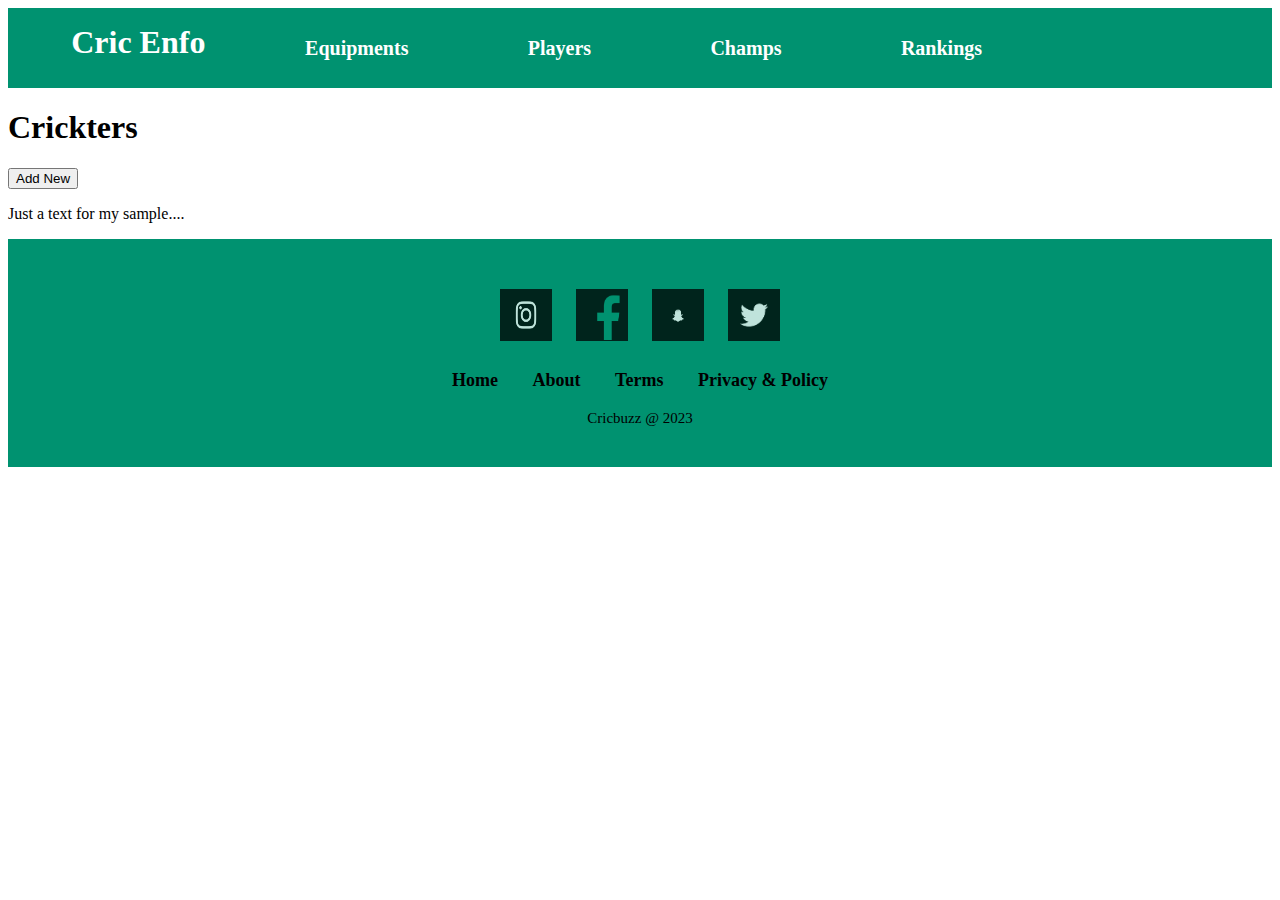
<file: HTML/index.html>
<!DOCTYPE html>
<head>
    <title>Cric Info</title>
    <link rel="stylesheet" href="../CSS//headerFooter.css">
</head>
<body>
    <!-- Navigation Bar -->
    <div class="nav-container">
        <nav class="navbar">
            <h1 id="logo">Cric Enfo</h1>
            <div class="menu-toggle" id="mobile-menu">
                <span class="bar"></span>
                <span class="bar"></span>
                <span class="bar"></span>
            </div>
            <ul class="nav-menu">
                <li><a href="./products.html" class="nav-links">Equipments</a></li>
                <li><a href="./cricketers.html" class="nav-links">Players</a></li>
                <li><a href="./champions.html" class="nav-links">Champs</a></li>
                <li><a href="./rankings.html" class="nav-links">Rankings</a></li>
            </ul>
        </nav>
    </div>
    <h1>Crickters</h1>
    <a href="./addCrickters.html"><button>Add New</button></a>
    <p>Just a text for my sample....</p>

    <!-- Footer -->
    <section class="footer">
        <div class="social">
            <a href="https://www.instagram.com"><img src="../Images/insta.jpg" class="instagram" width="50px" height="50px"></a>
            <a href="https://www.facebook.com"><img src="../Images/fb.png" class="fb" width="50px" height="50px"></a>
            <a href="https://www.snapchat.com"><img src="../Images/snap.jpg" class="snap" width="50px" height="50px"></a>
            <a href="https://www.twitter.com"><img src="../Images/twitter.png" class="twitter" width="50px" height="50px"></a>
        </div>
        <ul class="list">
            <li><a href="index.php">Home</a></li>
            <li><a href="../HTML/about.html">About</a></li>
            <li><a href="../HTML/terms.html">Terms</a></li>
            <li><a href="../HTML/privacy.html">Privacy & Policy</a></li>
        </ul>
        <p class="copyright">
            Cricbuzz @ 2023
        </p>
    </section>
</body>
</file>
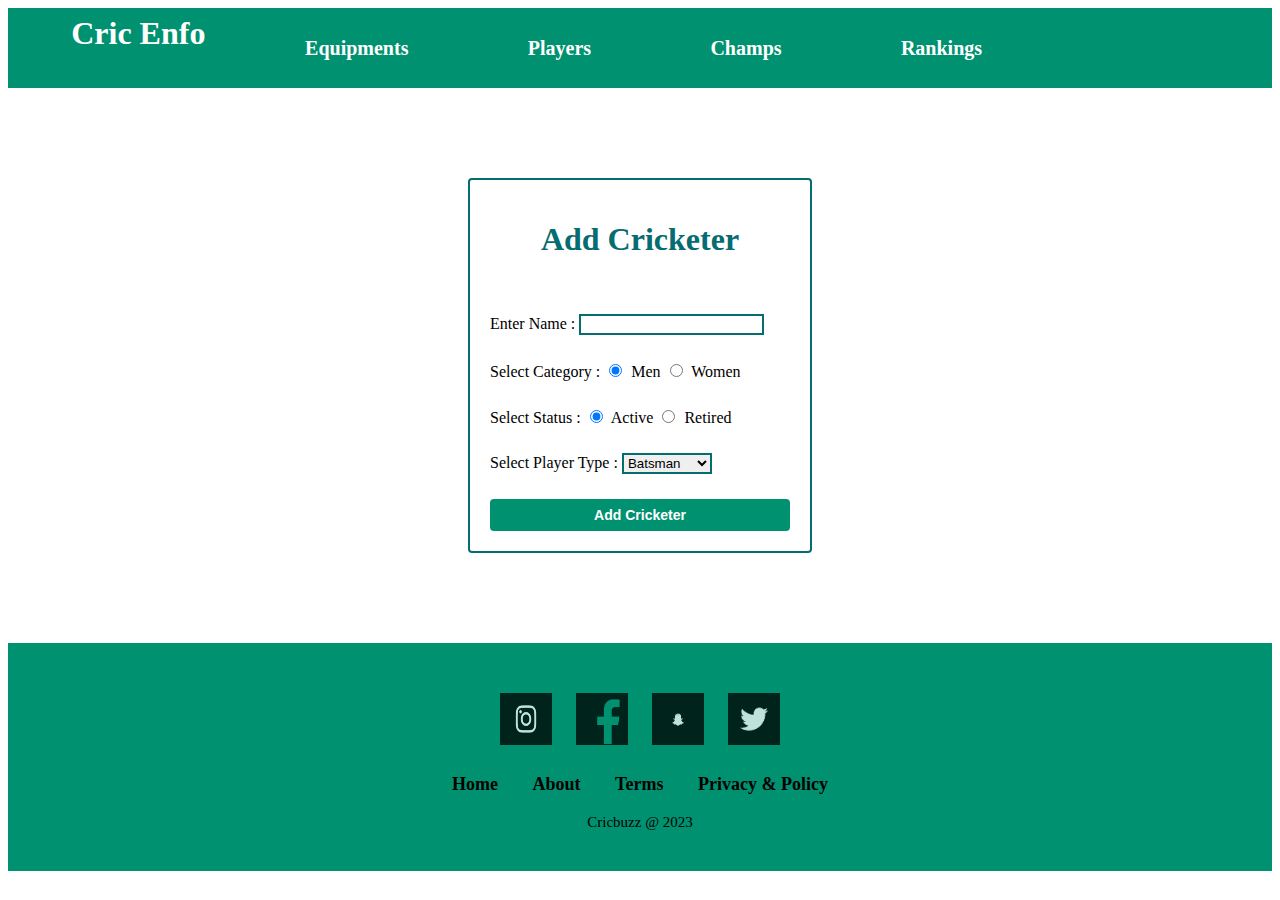
<file: HTML/addCrickters.html>
<!DOCTYPE html>
<head>
    <title>Cric Info</title>
    <link rel="stylesheet" href="../CSS/headerFooter.css">
    <link rel="stylesheet" href="../CSS/addCricketers.css">
</head>
<body>
    <!-- Navigation Bar -->
    <div class="nav-container">
        <nav class="navbar">
            <h1 id="logo">Cric Enfo</h1>
            <div class="menu-toggle" id="mobile-menu">
                <span class="bar"></span>
                <span class="bar"></span>
                <span class="bar"></span>
            </div>
            <ul class="nav-menu">
                <li><a href="./products.html" class="nav-links">Equipments</a></li>
                <li><a href="./cricketers.html" class="nav-links">Players</a></li>
                <li><a href="./champions.html" class="nav-links">Champs</a></li>
                <li><a href="./rankings.html" class="nav-links">Rankings</a></li>
            </ul>
        </nav>
    </div>

    <!-- Body Part -->
<div class="form-container">
    <h1>Add Cricketer</h1>
    <form action="#" method="post">
        <p>Enter Name : <input type="text" name="name" id="name"></p>
        <p>Select Category : 
            <input type="radio" name="men" id="men" checked>
            <label>Men</label>
            <input type="radio" name="women" id="women">
            <label>Women</label>
        </p>
        <p>Select Status : 
            <input type="radio" name="active" id="active" checked>
            <label>Active</label>
            <input type="radio" name="retired" id="retired">
            <label>Retired</label>
        </p>
        <p>Select Player Type : 
            <select id="type" name="type">
                <option value="batsman">Batsman</option>
                <option value="bowler">Bowler</option>
                <option value="allRounder">All-Rounder</option>
            </select>
        </p>
        <input type="submit" value="Add Cricketer">
    </form>
</div>

<br><br><br><br><br>

<!-- Footer -->
<section class="footer">
    <div class="social">
        <a href="https://www.instagram.com"><img src="../Images/insta.jpg" class="instagram" width="50px" height="50px"></a>
        <a href="https://www.facebook.com"><img src="../Images/fb.png" class="fb" width="50px" height="50px"></a>
        <a href="https://www.snapchat.com"><img src="../Images/snap.jpg" class="snap" width="50px" height="50px"></a>
        <a href="https://www.twitter.com"><img src="../Images/twitter.png" class="twitter" width="50px" height="50px"></a>
    </div>
    <ul class="list">
        <li><a href="index.php">Home</a></li>
        <li><a href="../HTML/about.html">About</a></li>
        <li><a href="../HTML/terms.html">Terms</a></li>
        <li><a href="../HTML/privacy.html">Privacy & Policy</a></li>
    </ul>
    <p class="copyright">
        Cricbuzz @ 2023
    </p>
</section>
</body>
</file>
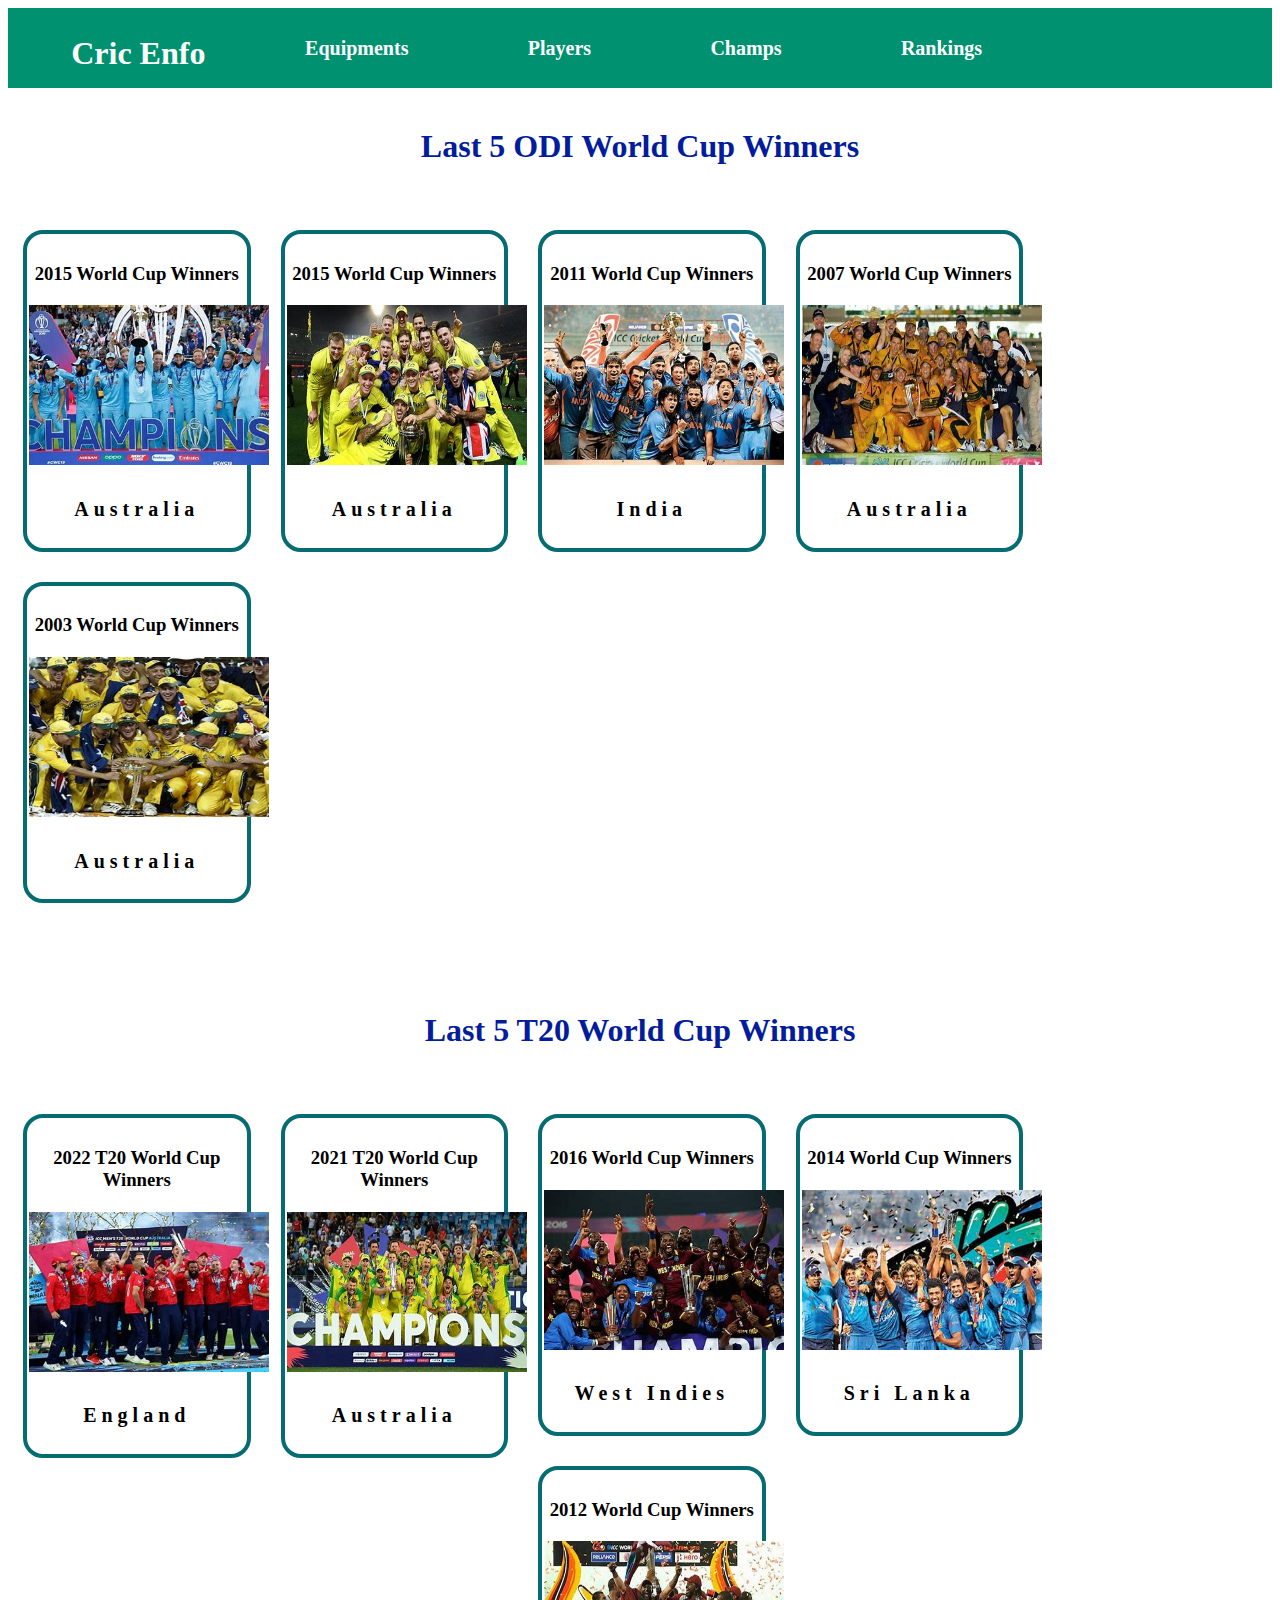
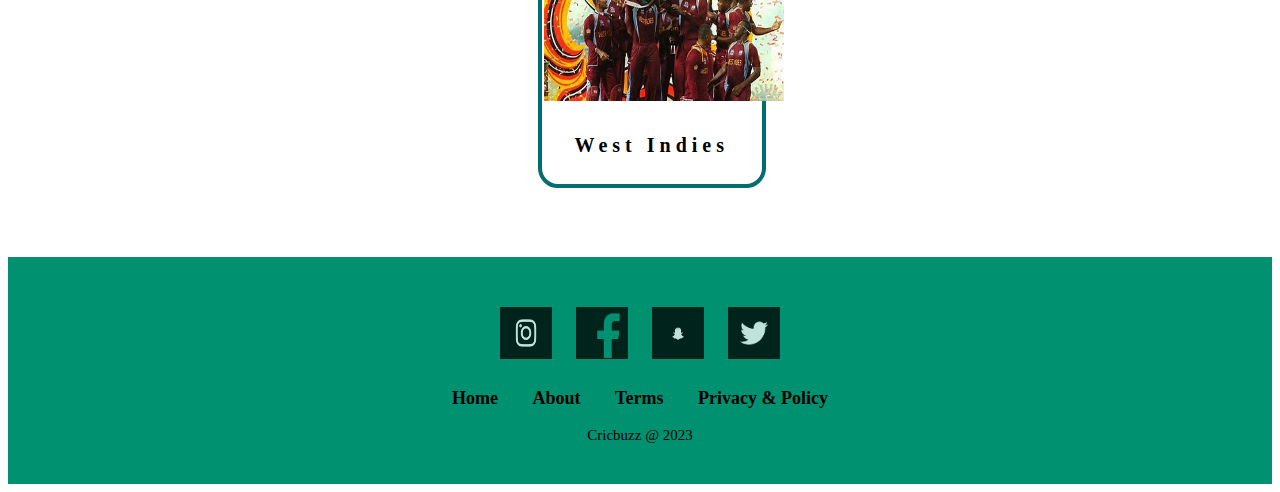
<file: HTML/champions.html>
<!DOCTYPE html>
<html>
    <head>
        <title>Champtions</title>
        <link rel="stylesheet" href="../CSS//headerFooter.css">
        <link rel="stylesheet" href="../CSS/champions.css">
    </head>
    <body>
        <!-- Navigation Bar -->
        <div class="nav-container">
            <nav class="navbar">
                <h1 id="logo">Cric Enfo</h1>
                <div class="menu-toggle" id="mobile-menu">
                    <span class="bar"></span>
                    <span class="bar"></span>
                    <span class="bar"></span>
                </div>
                <ul class="nav-menu">
                    <li><a href="./products.html" class="nav-links">Equipments</a></li>
                    <li><a href="./cricketers.html" class="nav-links">Players</a></li>
                    <li><a href="./champions.html" class="nav-links">Champs</a></li>
                    <li><a href="./rankings.html" class="nav-links">Rankings</a></li>
                </ul>
            </nav>
        </div>

        <h1>Last 5 ODI World Cup Winners</h1>
            <div class="card">
                <div class="content">
                    <h3>2015 World Cup Winners</h3>
                    <img src="../Images/E2019.jpeg" alt="2015 Winners" class="img">
                    <div class="winners"><h4>Australia</h4></div>
                </div>

                <div class="content">
                    <h3>2015 World Cup Winners</h3>
                    <img src="../Images/A2015.jpeg" alt="2015 Winners" class="img">
                    <div class="winners"><h4>Australia</h4></div>
                </div>

                <div class="content">
                    <h3>2011 World Cup Winners</h3>
                    <img src="../Images/I2011.jpeg" alt="2011 Winners" class="img">
                    <div class="winners"><h4>India</h4></div>
                </div>

                <div class="content">
                    <h3>2007 World Cup Winners</h3>
                    <img src="../Images/A2007.jpeg" alt="2007 Winners" class="img">
                    <div class="winners"><h4>Australia</h4></div>
                </div>

                <div class="content">
                    <h3>2003 World Cup Winners</h3>
                    <img src="../Images/A2003.jpeg" alt="2003 Winners" class="img">
                    <div class="winners"><h4>Australia</h4></div>
                </div>
            </div>

            <h1>Last 5 T20 World Cup Winners</h1>
             <div class="card">
                <div class="content">
                    <h3>2022 T20 World Cup Winners</h3>
                    <img src="../Images/2022t20.jpeg" alt="2022 Winners" class="img">
                    <div class="winners"><h4>England</h4></div>
                </div>

                <div class="content">
                    <h3>2021 T20 World Cup Winners</h3>
                    <img src="../Images/2021t20.jpeg" alt="2021 Winners" class="img">
                    <div class="winners"><h4>Australia</h4></div>
                </div>

                <div class="content">
                    <h3>2016 World Cup Winners</h3>
                    <img src="../Images/2016t20.jpeg" alt="2016 Winners" class="img">
                    <div class="winners"><h4>West Indies</h4></div>
                </div>

                <div class="content">
                    <h3>2014 World Cup Winners</h3>
                    <img src="../Images/2014t20.jpeg" alt="2014 Winners" class="img">
                    <div class="winners"><h4>Sri Lanka</h4></div>
                </div>

                <div class="content">
                    <h3>2012 World Cup Winners</h3>
                    <img src="../Images/2012t20.jpeg" alt="2012 Winners" class="img">
                    <div class="winners"><h4>West Indies</h4></div>
                </div>
            </div>


        <!-- Footer -->
        <section class="footer">
            <div class="social">
                <a href="https://www.instagram.com"><img src="../Images/insta.jpg" class="instagram" width="50px" height="50px"></a>
                <a href="https://www.facebook.com"><img src="../Images/fb.png" class="fb" width="50px" height="50px"></a>
                <a href="https://www.snapchat.com"><img src="../Images/snap.jpg" class="snap" width="50px" height="50px"></a>
                <a href="https://www.twitter.com"><img src="../Images/twitter.png" class="twitter" width="50px" height="50px"></a>
            </div>
            <ul class="list">
                <li><a href="index.php">Home</a></li>
                <li><a href="../HTML/about.html">About</a></li>
                <li><a href="../HTML/terms.html">Terms</a></li>
                <li><a href="../HTML/privacy.html">Privacy & Policy</a></li>
            </ul>
            <p class="copyright">
                Cricbuzz @ 2023
            </p>
        </section>
    </body>
</html>
</file>
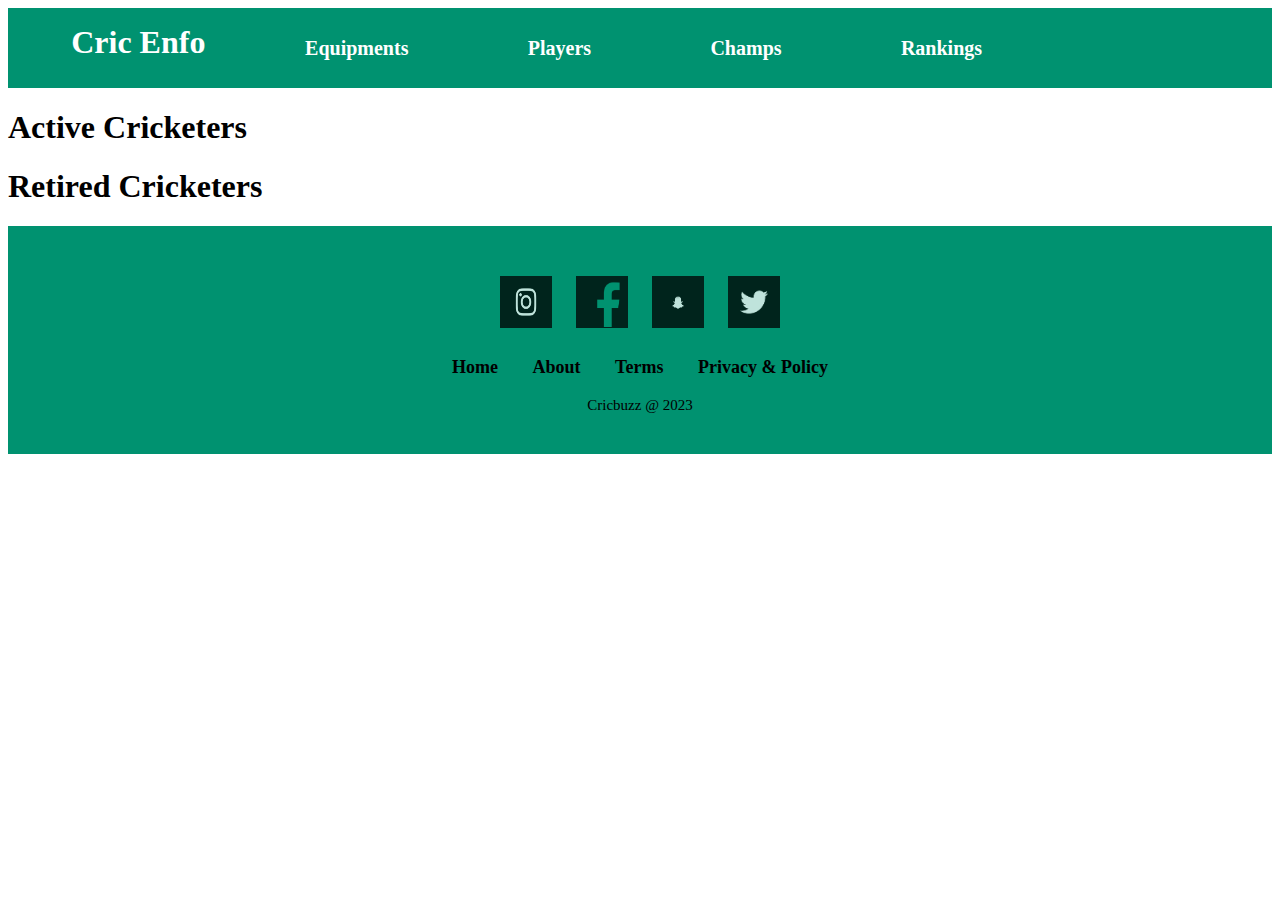
<file: HTML/cricketers.html>
<!DOCTYPE html>
<html>
    <head>
        <title>Crickters</title>
        <link rel="stylesheet" href="../CSS/headerFooter.css">
    </head>
    <body>
<!-- Navigation Bar -->
<div class="nav-container">
    <nav class="navbar">
        <h1 id="logo">Cric Enfo</h1>
        <div class="menu-toggle" id="mobile-menu">
            <span class="bar"></span>
            <span class="bar"></span>
            <span class="bar"></span>
        </div>
        <ul class="nav-menu">
            <li><a href="./products.html" class="nav-links">Equipments</a></li>
            <li><a href="./cricketers.html" class="nav-links">Players</a></li>
            <li><a href="./champions.html" class="nav-links">Champs</a></li>
            <li><a href="./rankings.html" class="nav-links">Rankings</a></li>
        </ul>
    </nav>
</div>

<h1>Active Cricketers</h1>
<h1>Retired Cricketers</h1>

<!-- Footer -->
<section class="footer">
    <div class="social">
        <a href="https://www.instagram.com"><img src="../Images/insta.jpg" class="instagram" width="50px" height="50px"></a>
        <a href="https://www.facebook.com"><img src="../Images/fb.png" class="fb" width="50px" height="50px"></a>
        <a href="https://www.snapchat.com"><img src="../Images/snap.jpg" class="snap" width="50px" height="50px"></a>
        <a href="https://www.twitter.com"><img src="../Images/twitter.png" class="twitter" width="50px" height="50px"></a>
    </div>
    <ul class="list">
        <li><a href="index.php">Home</a></li>
        <li><a href="../HTML/about.html">About</a></li>
        <li><a href="../HTML/terms.html">Terms</a></li>
        <li><a href="../HTML/privacy.html">Privacy & Policy</a></li>
    </ul>
    <p class="copyright">
        Cricbuzz @ 2023
    </p>
</section>
    </body>
</html>
</file>
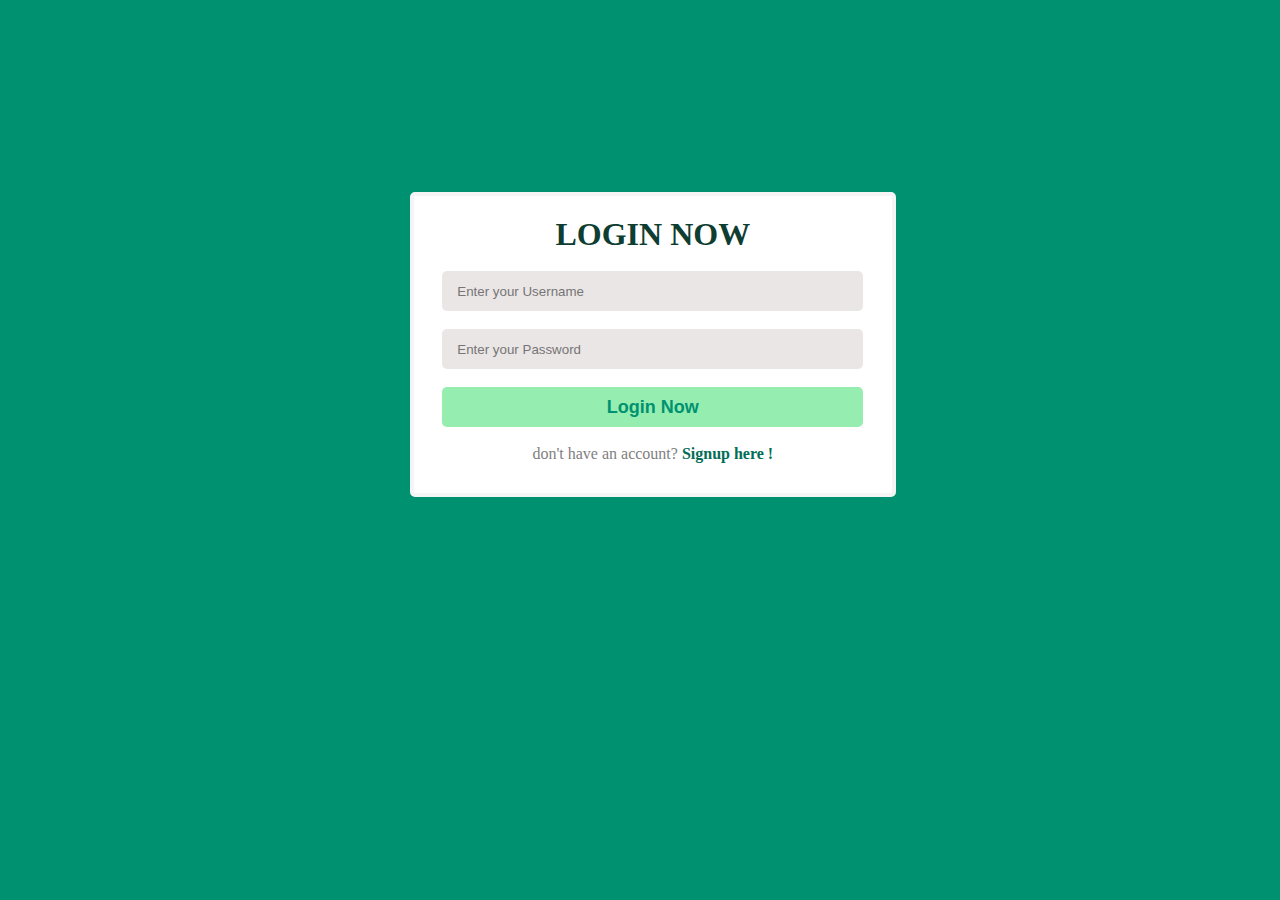
<file: HTML/login.html>
<!DOCTYPE html>
<html>
    <head>
        <title>Login Page</title>
        <link rel="stylesheet" href="../CSS/login.css">
    </head>
    <body>
        <div class="container">
            <form action="#" method="post">
                <h1>LOGIN NOW</h1><br>
                <div class="form-input">
                    <input type="text" name="username" id="username" placeholder="Enter your Username"><br><br>
                </div>
                <div class="form-input">
                    <input type="password" name="password" id="password" placeholder="Enter your Password"><br><br>
                </div>
                <button onclick="">Login Now</button><br><br>
                <p>don't have an account? <a href="./register.html">Signup here !</a></p>
            </form>
        </div>
    </body>
</html>
</file>
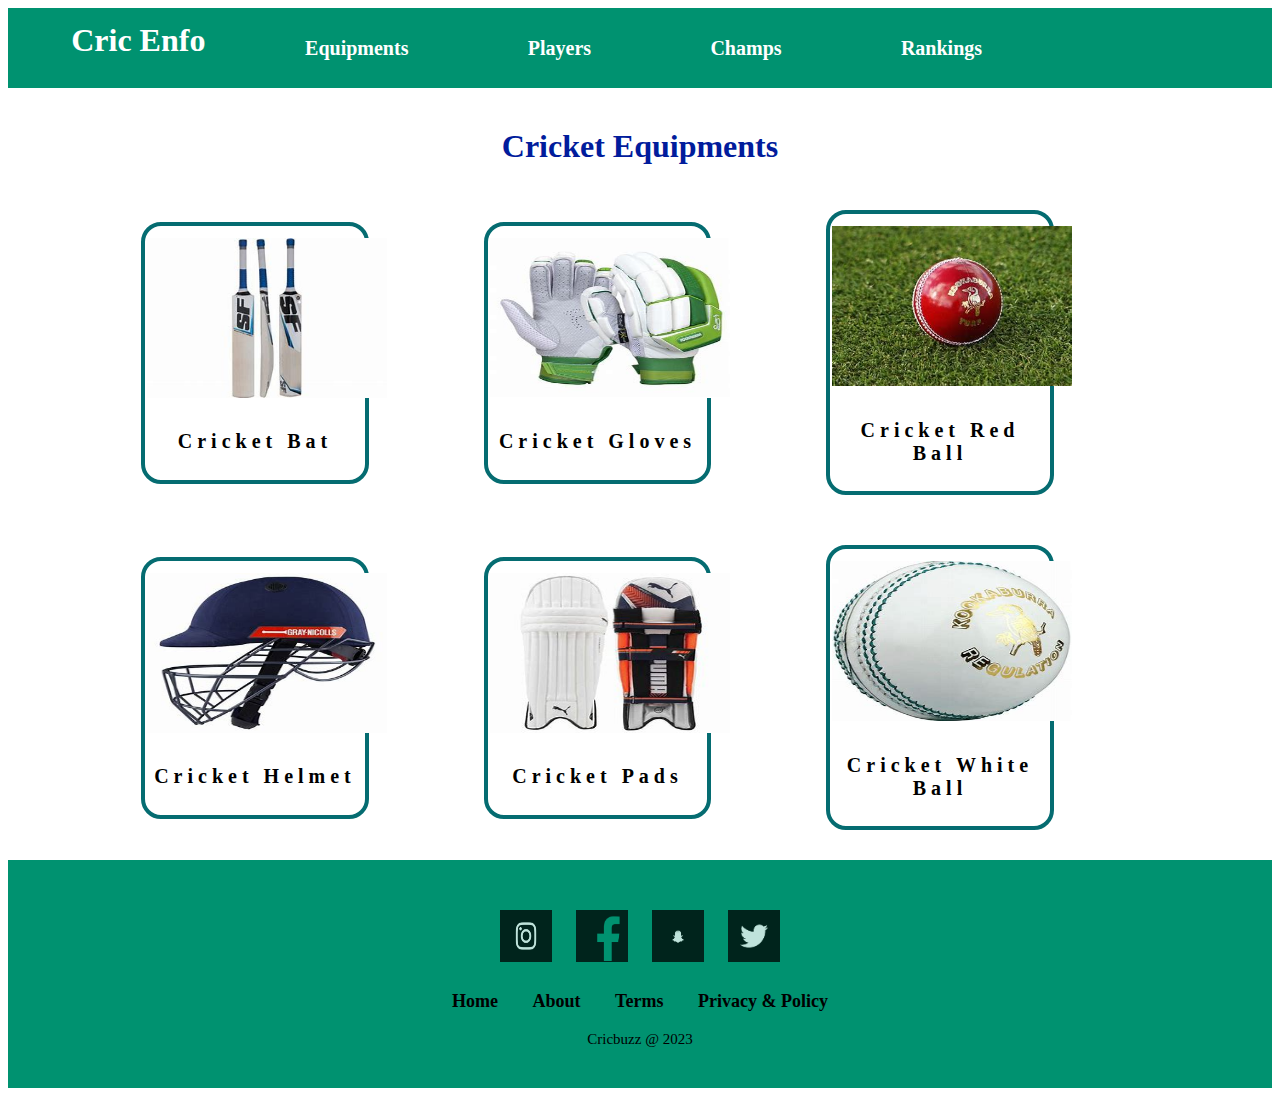
<file: HTML/products.html>
<!DOCTYPE html>
<html>
    <head>
        <title>Products & Equipments</title>
        <link rel="stylesheet" href="../CSS/headerFooter.css">
        <link rel="stylesheet" href="../CSS/product.css">
    </head>
    <body>
        <!-- Navigation Bar -->
        <div class="nav-container">
            <nav class="navbar">
                <h1 id="logo">Cric Enfo</h1>
                <div class="menu-toggle" id="mobile-menu">
                    <span class="bar"></span>
                    <span class="bar"></span>
                    <span class="bar"></span>
                </div>
                <ul class="nav-menu">
                    <li><a href="./products.html" class="nav-links">Equipments</a></li>
                    <li><a href="./cricketers.html" class="nav-links">Players</a></li>
                    <li><a href="./champions.html" class="nav-links">Champs</a></li>
                    <li><a href="./rankings.html" class="nav-links">Rankings</a></li>
                </ul>
            </nav>
        </div>

        <h1>Cricket Equipments</h1>

        <div class="card">
            <div class="content">
                <img src="../Images/eq1.jpeg" alt="Bat" class="img">
                <h4>Cricket Bat</h4>
            </div>

            <div class="content">
                <img src="../Images/eq2.jpeg" alt="Gloves" class="img">
                <h4>Cricket Gloves</h4>
            </div>

            <div class="content">
                <img src="../Images/e3.jpeg" alt="Red Ball" class="img">
                <h4>Cricket Red Ball</h4>
            </div>
        </div>
        <div class="card">
            <div class="content">
                <img src="../Images/eq4.jpeg" alt="Helmet" class="img">
                <h4>Cricket Helmet</h4>
            </div>

            <div class="content">
                <img src="../Images/eq5.jpeg" alt="Pads" class="img">
                <h4>Cricket Pads</h4>
            </div>

            <div class="content">
                <img src="../Images/eq6.jpeg" alt="White Ball" class="img">
                <h4>Cricket White Ball</h4>
            </div>
        </div>

        <!-- Footer -->
        <section class="footer">
            <div class="social">
                <a href="https://www.instagram.com"><img src="../Images/insta.jpg" class="instagram" width="50px" height="50px"></a>
                <a href="https://www.facebook.com"><img src="../Images/fb.png" class="fb" width="50px" height="50px"></a>
                <a href="https://www.snapchat.com"><img src="../Images/snap.jpg" class="snap" width="50px" height="50px"></a>
                <a href="https://www.twitter.com"><img src="../Images/twitter.png" class="twitter" width="50px" height="50px"></a>
            </div>
            <ul class="list">
                <li><a href="index.php">Home</a></li>
                <li><a href="../HTML/about.html">About</a></li>
                <li><a href="../HTML/terms.html">Terms</a></li>
                <li><a href="../HTML/privacy.html">Privacy & Policy</a></li>
            </ul>
            <p class="copyright">
                Cricbuzz @ 2023
            </p>
        </section>
    </body>
</html>
</file>
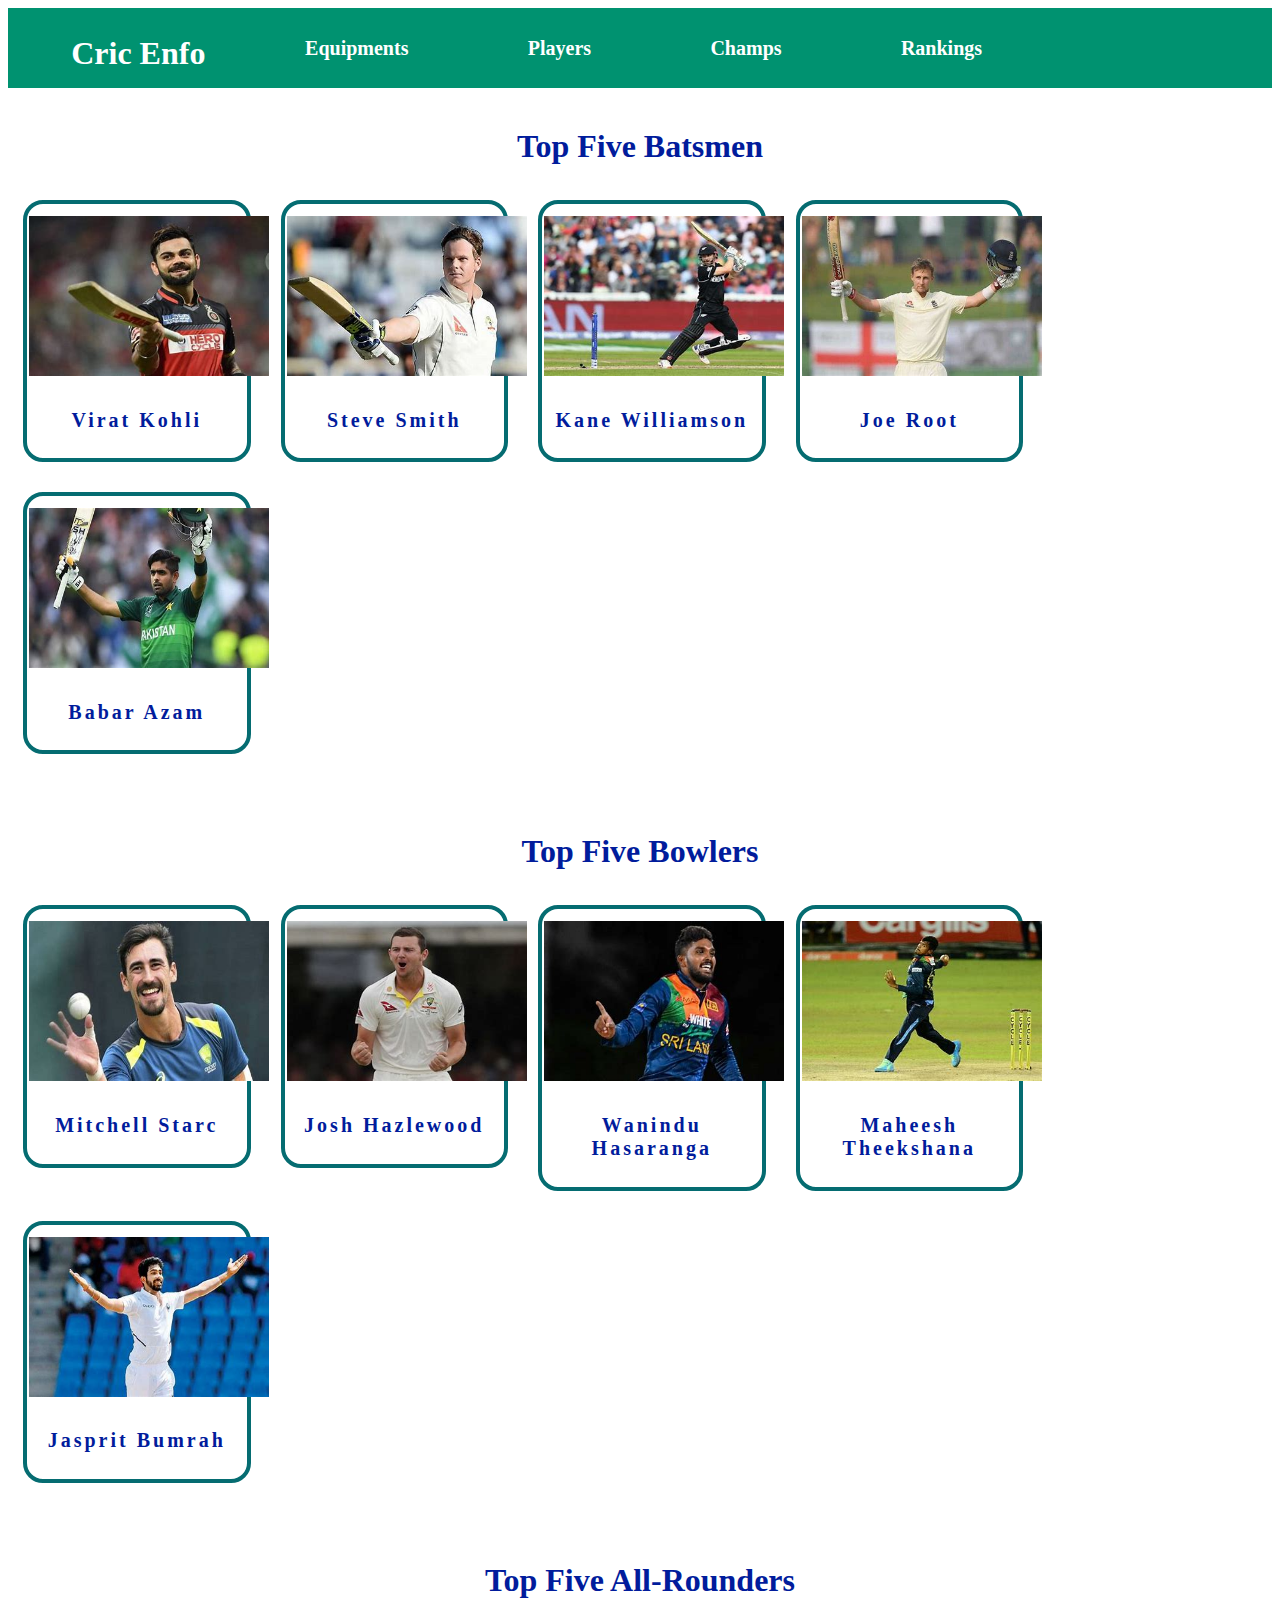
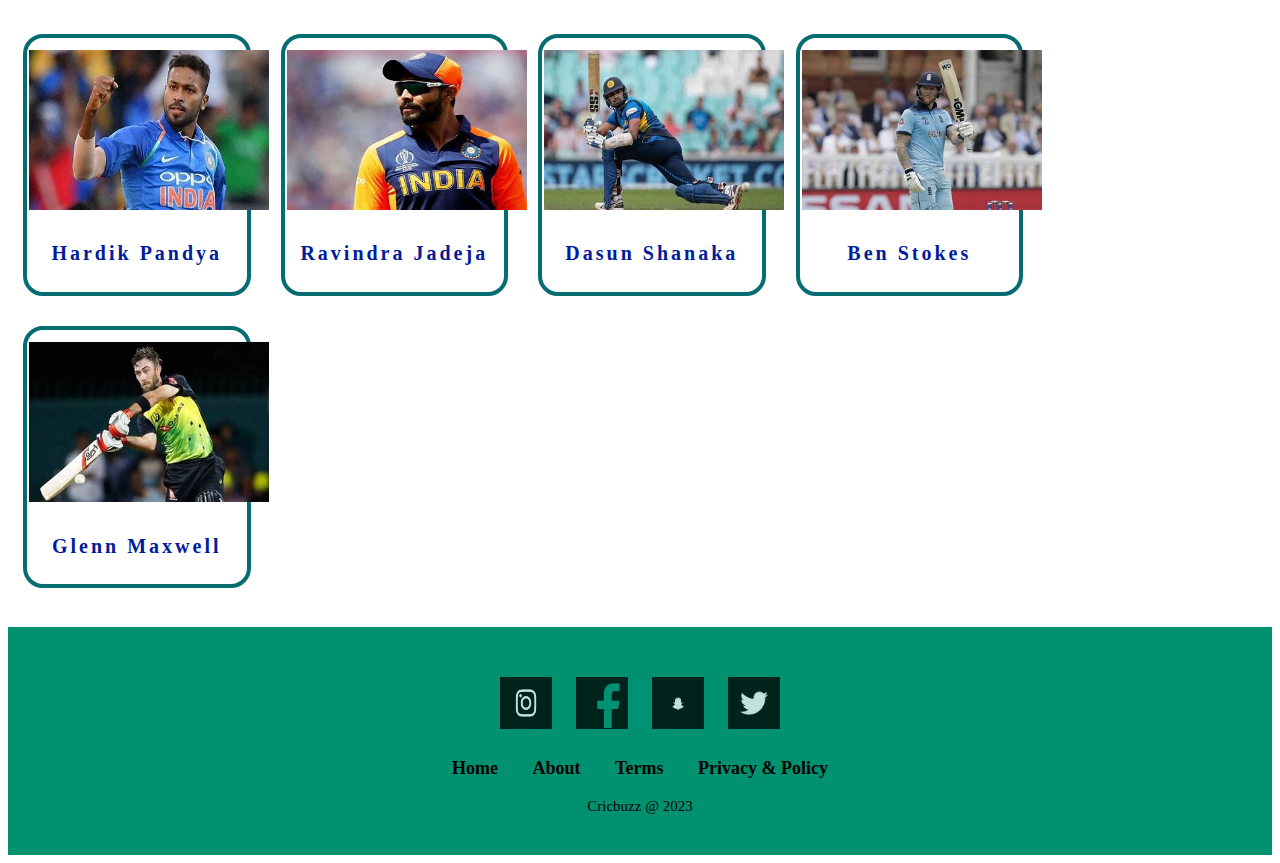
<file: HTML/rankings.html>
<!DOCTYPE html>
<html>
    <head>
        <title>Rankings</title>
        <link rel="stylesheet" href="../CSS/headerFooter.css">
        <link rel="stylesheet" href="../CSS/rankings.css">
    </head>
    <body>
        <!-- Navigation Bar -->
        <div class="nav-container">
            <nav class="navbar">
                <h1 id="logo">Cric Enfo</h1>
                <div class="menu-toggle" id="mobile-menu">
                    <span class="bar"></span>
                    <span class="bar"></span>
                    <span class="bar"></span>
                </div>
                <ul class="nav-menu">
                    <li><a href="./products.html" class="nav-links">Equipments</a></li>
                    <li><a href="./cricketers.html" class="nav-links">Players</a></li>
                    <li><a href="./champions.html" class="nav-links">Champs</a></li>
                    <li><a href="./rankings.html" class="nav-links">Rankings</a></li>
                </ul>
            </nav>
        </div>

        <h1>Top Five Batsmen</h1>
        <div class="card">
            <div class="content">
                <img src="../Images/b1.jpeg" alt="No 1 Batsmen" class="img">
                <h4>Virat Kohli</h4>
            </div>
            <div class="content">
                <img src="../Images/b2.jpeg" alt="No 2 Batsmen" class="img">
                <h4>Steve Smith</h4>
            </div>
            <div class="content">
                <img src="../Images/b3.jpeg" alt="No 3 Batsmen" class="img">
                <h4>Kane Williamson</h4>
            </div>
            <div class="content">
                <img src="../Images/b4.jpeg" alt="No 4 Batsmen" class="img">
                <h4>Joe Root</h4>
            </div>
            <div class="content">
                <img src="../Images/b5.jpeg" alt="No 5 Batsmen" class="img">
                <h4>Babar Azam</h4>
            </div>
        </div>

        <h1>Top Five Bowlers</h1>
        <div class="card">
            <div class="content">
                <img src="../Images/bo1.jpeg" alt="No 1 Bowler" class="img">
                <h4>Mitchell Starc</h4>
            </div>
            <div class="content">
                <img src="../Images/bo2.jpeg" alt="No 2 Bowler" class="img">
                <h4>Josh Hazlewood</h4>
            </div>
            <div class="content">
                <img src="../Images/bo3.jpeg" alt="No 3 Bowler" class="img">
                <h4>Wanindu Hasaranga</h4>
            </div>
            <div class="content">
                <img src="../Images/bo4.jpeg" alt="No 4 Bowler" class="img">
                <h4>Maheesh Theekshana</h4>
            </div>
            <div class="content">
                <img src="../Images/bo5.jpeg" alt="No 5 Bowler" class="img">
                <h4>Jasprit Bumrah</h4>
            </div>
        </div>

        <h1>Top Five All-Rounders</h1>
        <div class="card">
            <div class="content">
                <img src="../Images/A1.jpeg" alt="No 1 All-Rounder" class="img">
                <h4>Hardik Pandya</h4>
            </div>
            <div class="content">
                <img src="../Images/A2.jpeg" alt="No 2 All-Rounder" class="img">
                <h4>Ravindra Jadeja</h4>
            </div>
            <div class="content">
                <img src="../Images/A3.jpeg" alt="No 3 All-Rounder" class="img">
                <h4>Dasun Shanaka</h4>
            </div>
            <div class="content">
                <img src="../Images/A4.jpeg" alt="No 4 All-Rounder" class="img">
                <h4>Ben Stokes</h4>
            </div>
            <div class="content">
                <img src="../Images/A5.jpeg" alt="No 5 All-Rounder" class="img">
                <h4>Glenn Maxwell</h4>
            </div>
        </div>

        <!-- Footer -->
        <section class="footer">
            <div class="social">
                <a href="https://www.instagram.com"><img src="../Images/insta.jpg" class="instagram" width="50px" height="50px"></a>
                <a href="https://www.facebook.com"><img src="../Images/fb.png" class="fb" width="50px" height="50px"></a>
                <a href="https://www.snapchat.com"><img src="../Images/snap.jpg" class="snap" width="50px" height="50px"></a>
                <a href="https://www.twitter.com"><img src="../Images/twitter.png" class="twitter" width="50px" height="50px"></a>
            </div>
            <ul class="list">
                <li><a href="index.php">Home</a></li>
                <li><a href="../HTML/about.html">About</a></li>
                <li><a href="../HTML/terms.html">Terms</a></li>
                <li><a href="../HTML/privacy.html">Privacy & Policy</a></li>
            </ul>
            <p class="copyright">
                Cricbuzz @ 2023
            </p>
        </section>
    </body>
</html>
</file>
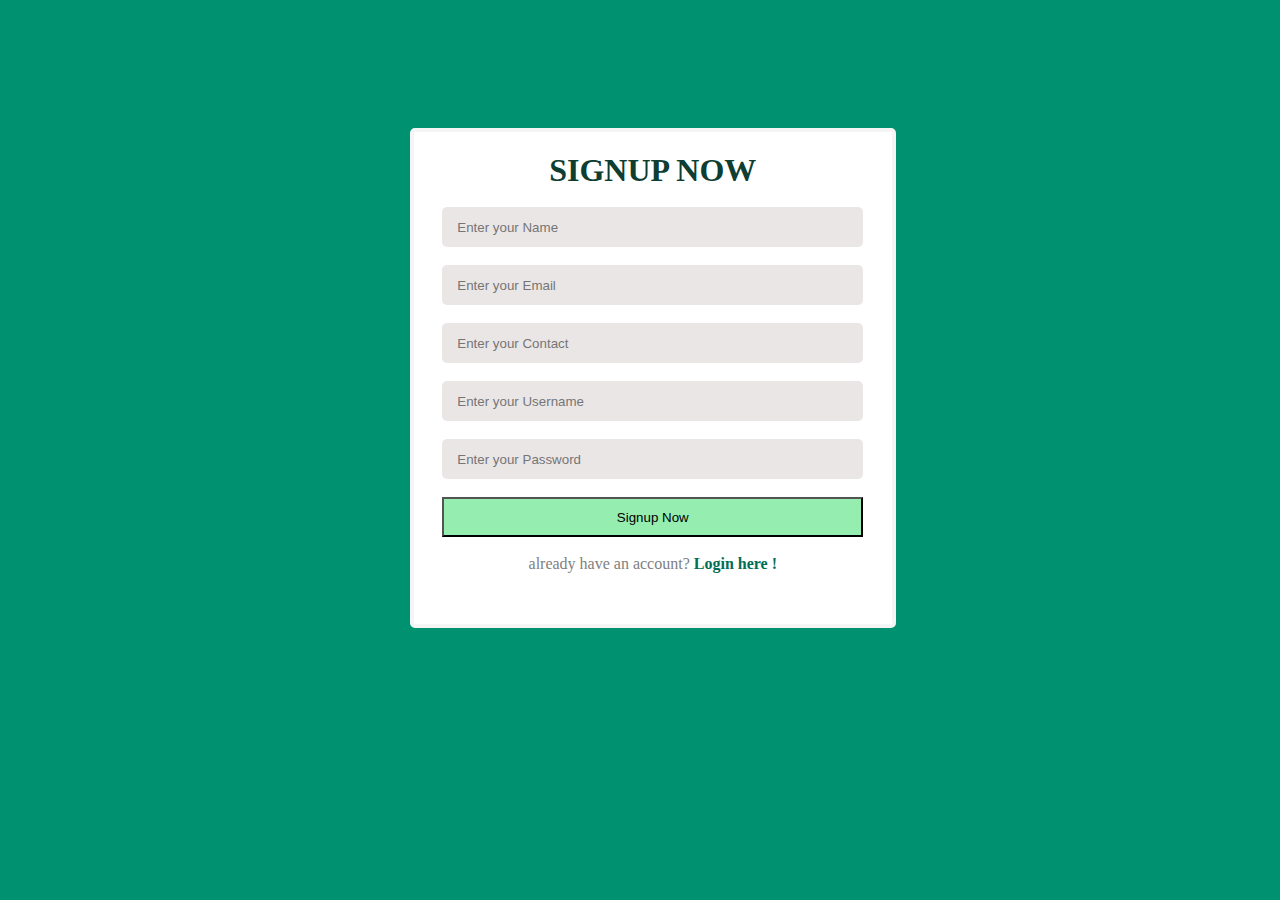
<file: HTML/register.html>
<!DOCTYPE html>
<html>
    <head>
        <title>Login Page</title>
        <link rel="stylesheet" href="../CSS/register.css">
        <script src="../JS/register.js"></script>
    </head>
    <body>
        <div class="container">
            <form action="#" method="post" id="form">
                <h1>SIGNUP NOW</h1><br>
                <div class="form-input">
                    <input type="text" name="name" id="name" placeholder="Enter your Name"><br><br>
                </div>
                <div class="form-input" >
                    <input type="text" name="email" id="email" placeholder="Enter your Email"><br><br>
                    <div class="error"></div>
                </div>
                <div class="form-input">
                    <input type="text" name="phone" id="phone" placeholder="Enter your Contact"><br><br>
                    <div class="error"></div>
                </div>
                <div class="form-input">
                    <input type="text" name="username" id="username" placeholder="Enter your Username"><br><br>
                    <div class="error"></div>
                </div>
                <div class="form-input">
                    <input type="password" name="password" id="password" placeholder="Enter your Password"><br><br>
                    <div class="error"></div>
                </div>
                <button onclick="">Signup Now</button><br><br>
                <p>already have an account? <a href="./login.html">Login here !</a></p>
            </form>
        </div>
    </body>
</html>
</file>
<file: CSS/headerFooter.css>
.nav-container{
    width: 100%;
    background-color: #009270;
    font-family: Georgia, 'Times New Roman', Times, serif;
}

.navbar{
    display: flex;
    grid-template-columns: 0.2fr auto 1fr;
    align-items: center;
    height: 80px;
    width: 90%;
    max-width: 1720px;
    margin: 0 auto;
}

#logo{
    justify-self: start;
    color: white;
    cursor: pointer;
    margin-top: 10px;
}

.nav-menu{
    display: grid;
    list-style: none;
    text-align: center;
    justify-self: end;
    width: 70%;
    grid-template-columns: repeat(4, auto);
}

.nav-links{
    text-decoration: none;
    color: white;
    font-weight: bold;
    font-size: 20px;
}

.nav-links:hover{
    color: #011C9C;
    transition: all;
}

.footer{
    padding: 40px 0;
    background-color: #009270;
}
.footer .social{
    text-align: center;
    padding-bottom: 15px;
    color: black;
}
.footer .social a{
    font-size: 24px;
    color: inherit;
    border: 0.5px solid;
    width: 50px;
    height: 50px;
    line-height: 38px;
    display: inline-block;
    text-align: center;
    margin: 10px;
    opacity: 0.75;
}
.footer .social a:hover{
    opacity: 0.9;
}
.footer ul{
    margin-top: 0;
    padding: 0;
    list-style: none;
    font-size: 18px;
    line-height: 1.6;
    margin-bottom: 0;
    text-align: center;
}
.footer ul li a{
    color: inherit;
    text-decoration: none;
    opacity: 1;
    font-weight: bold;
}
.footer ul li{
    display: inline-block;
    padding: 0 15px;
}
.footer ul li a:hover{
    opacity: 1;
}
.footer .copyright{
    margin-top: 15px;
    text-align: center;
    font-size: 15px;
    color: black;
    margin-bottom: 0px;
}
</file>
<file: CSS/addCricketers.css>
.form-container{
    width: 300px;
    margin: 0 auto;
    padding: 20px;
    border: 2px solid #056c71;
    border-radius: 4px;
    margin-top: 90px;
}

h1{
    color: #056c71;
    margin-bottom: 40px;
    text-align: center;
}

form {
    display: flex;
    flex-direction: column;
}
    
p {
    margin-bottom: 10px;
}
    
input[type="text"],
input[type="radio"] {
    margin-right: 5px;
    border: 2px solid #056c71;
}

select{
    margin-right: 5px;
    border: 2px solid #056c71;
    width: 30%;
}
    
input[type="submit"] {
    padding: 8px 16px;
    font-size: 14px;
    font-weight: bold;
    text-align: center;
    text-decoration: none;
    background-color: #009270;
    color: #fff;
    border: none;
    border-radius: 4px;
    cursor: pointer;
    margin-top: 15px;
}
    
input[type="submit"]:hover {
    background-color: #056c71;
}
</file>
<file: CSS/champions.css>
.card{
    display: inline-block;
    flex-wrap: wrap;
    width: 100%;
    margin: 50px 0;
}

.card .content{
    width: 18%;
    margin: 15px;
    box-sizing: border-box;
    float: left;
    text-align: center;
    border-radius: 20px;
    cursor: pointer;
    padding-top: 10px;
    transition: .4s;
    background: white;
    border: #056c71;
    border-width: 4px;
    border-style: solid;
}

.card .content .img{
    width: 240px;
    height:160px;
    margin: 2px 2px;
}

.card .content:hover{
    box-shadow: 0 3px 15px rgba(15, 173, 120, 0.63), 0 3px 15px rgba(0, 0, 0, 0.25);
    transform: translate(0px -8px);
}


h1{
    text-align: center;
    color: #011C9C;
    margin-top: 40px;
    margin-bottom: 0px;
}

h4{
    color: #000000;
    font-weight: bolder;
    font-size: 20px;
    letter-spacing: 5px;
}
</file>
<file: CSS/login.css>
*{
    margin: 0;
    padding: 0;
    box-sizing: border-box;
}

body{
    background-color: #009270;
}

.container{
    background-color: white;
    width: 38%;
    height: 305px;
    margin-left: 32%;
    margin-top: 15%;
    border: 4px;
    border-style: solid;
    border-color: whitesmoke;
    border-radius: 5px;
}

form{
    align-items: center;
    justify-content: center;
    text-align: center;
}

h1{
    margin-top: 20px;
    color: #0e3d31;
}

input{
    background-color: rgb(235, 230, 230);
    width: 88%;
    height: 40px;
    border-radius: 5px;
    border-color: rgb(235, 230, 230);
    border-width: 0px;
}
::placeholder{
    padding-left: 15px;
}

button{
    background-color: rgb(149, 237, 176);
    width: 88%;
    height: 40px;
    border-radius: 5px;
    border-color: #84edd4ff;
    border-width: 0px;
    color: #009270;
    font-weight: bold;
    font-size: 18px;
}

p{
    color: gray;
}

a{
    text-decoration: none;
    color: #016e55;
    font-weight: 600;
}
</file>
<file: CSS/product.css>
.card{
    display: inline-flex;
    flex-wrap: wrap;
    width: 100%;
    margin: 50px 0;
    align-items: center;
    justify-content: center;
    margin-top: 5px;
    margin-bottom: 15px;
}

.card .content{
    width: 18%;
    margin: 15px;
    box-sizing: border-box;
    float: left;
    text-align: center;
    border-radius: 20px;
    cursor: pointer;
    padding-top: 10px;
    transition: .4s;
    background: white;
    border: #056c71;
    border-width: 4px;
    border-style: solid;
    align-items: center;
    justify-content: center;
    margin-right: 100px;
}

.card .content .img{
    width: 240px;
    height:160px;
    margin: 2px 2px;
}

.card .content:hover{
    box-shadow: 0 3px 15px rgba(15, 173, 120, 0.63), 0 3px 15px rgba(0, 0, 0, 0.25);
    transform: translate(0px -8px);
}


h1{
    text-align: center;
    color: #011C9C;
    margin-top: 40px;
    margin-bottom: 25px;
}

h4{
    color: #000000;
    font-weight: bolder;
    font-size: 20px;
    letter-spacing: 5px;
}
</file>
<file: CSS/rankings.css>
h1{
    text-align: center;
    color: #011C9C;
    margin-top: 40px;
    margin-bottom: 0px;
}

.card{
    display: inline-block;
    flex-wrap: wrap;
    width: 100%;
    margin: 50px 0;
    margin-bottom: 20px;
    margin-top: 20px;
}

.card .content{
    width: 18%;
    margin: 15px;
    box-sizing: border-box;
    float: left;
    text-align: center;
    border-radius: 20px;
    cursor: pointer;
    padding-top: 10px;
    transition: .4s;
    background: white;
    border: #056c71;
    border-width: 4px;
    border-style: solid;
}

.card .content .img{
    width: 240px;
    height:160px;
    margin: 2px 2px;
}

.card .content:hover{
    box-shadow: 0 3px 15px rgba(15, 173, 120, 0.63), 0 3px 15px rgba(0, 0, 0, 0.25);
    transform: translate(0px -8px);
}

h4{
    color: #011C9C;
    font-weight: bolder;
    font-size: 20px;
    letter-spacing: 3px;
}
</file>
<file: CSS/register.css>
*{
    margin: 0;
    padding: 0;
    box-sizing: border-box;
}

body{
    background-color: #009270;
}

.container{
    background-color: white;
    width: 38%;
    height: 500px;
    margin-left: 32%;
    margin-top: 10%;
    border: 4px;
    border-style: solid;
    border-color: whitesmoke;
    border-radius: 5px;
}

#form{
    align-items: center;
    justify-content: center;
    text-align: center;
}

h1{
    margin-top: 20px;
    color: #0e3d31;
}

.form-input input{
    background-color: rgb(235, 230, 230);
    width: 88%;
    height: 40px;
    border-radius: 5px;
    border-color: rgb(235, 230, 230);
    border-width: 0px;
}
::placeholder{
    padding-left: 15px;
}

button{
    background-color: rgb(149, 237, 176);
    width: 88%;
    height: 40px;
}

p{
    color: gray;
}

a{
    text-decoration: none;
    color: #016e55;
    font-weight: 600;
}
</file>
